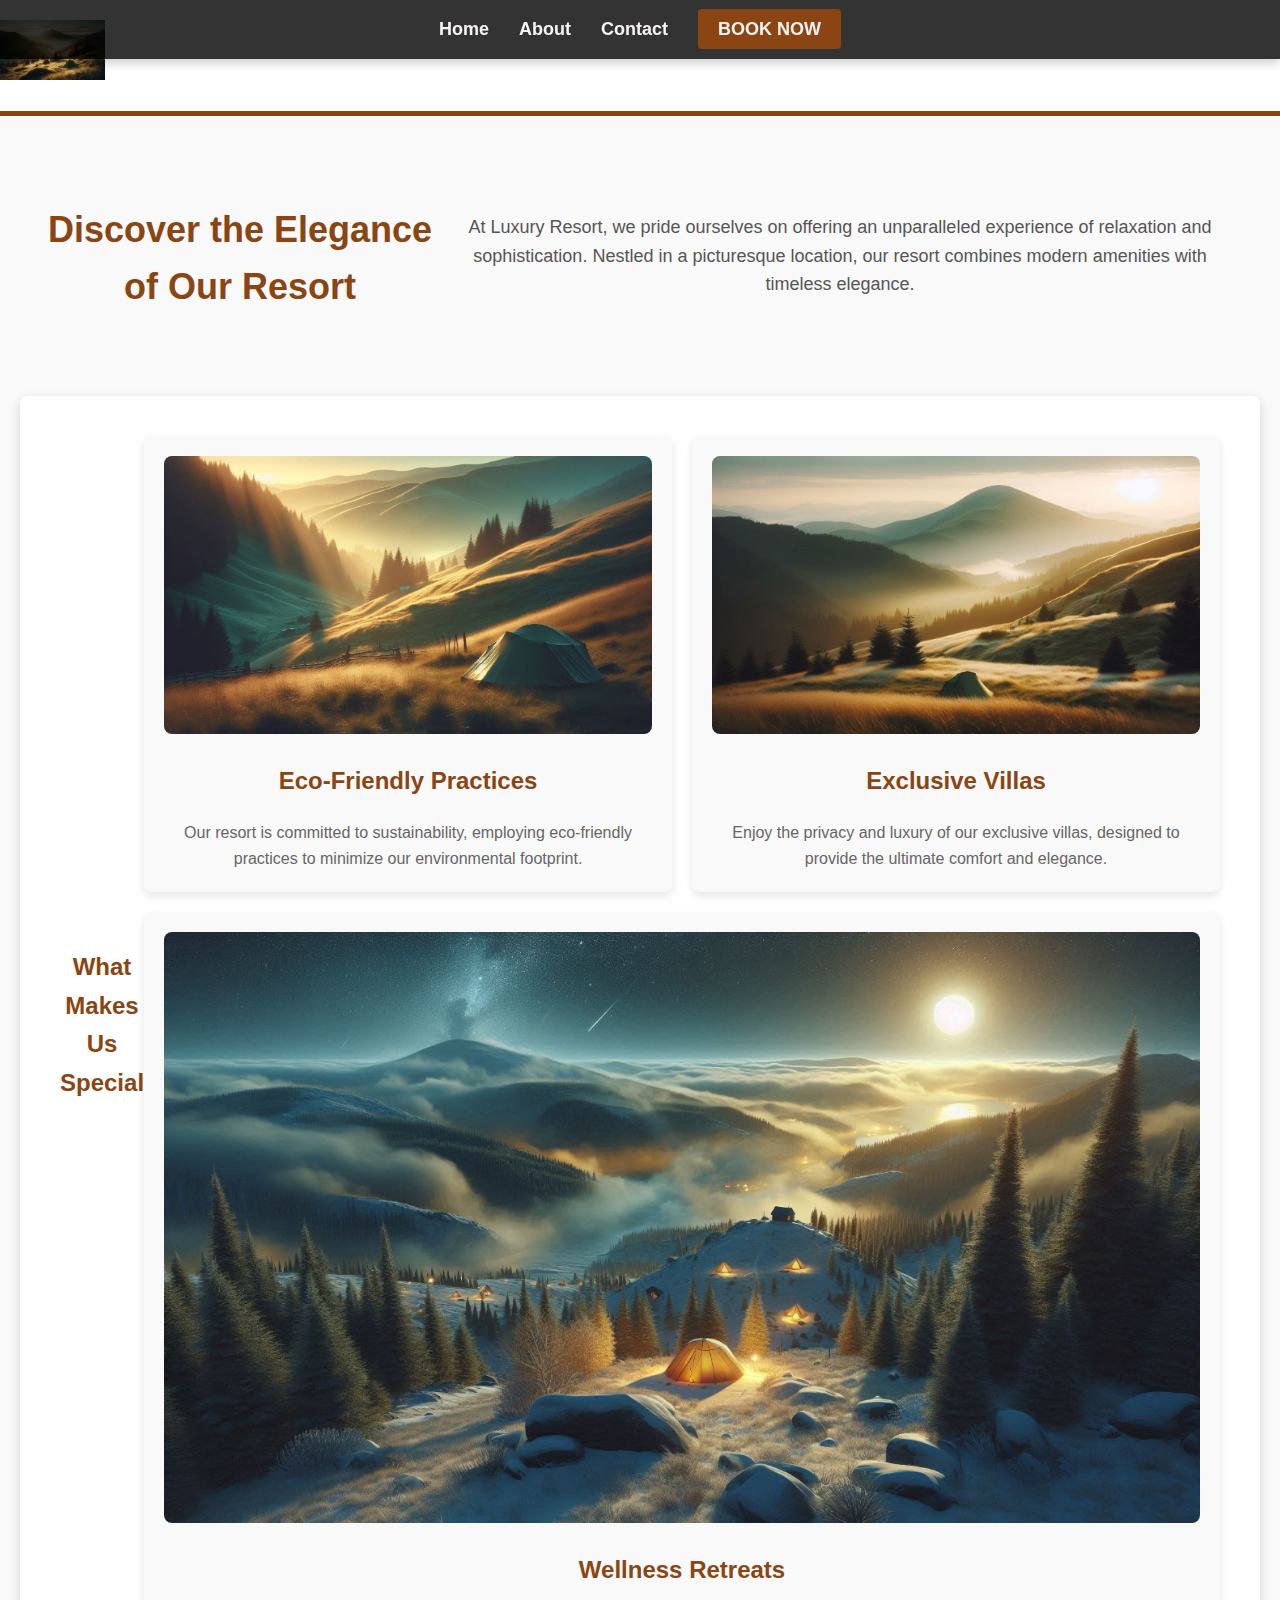
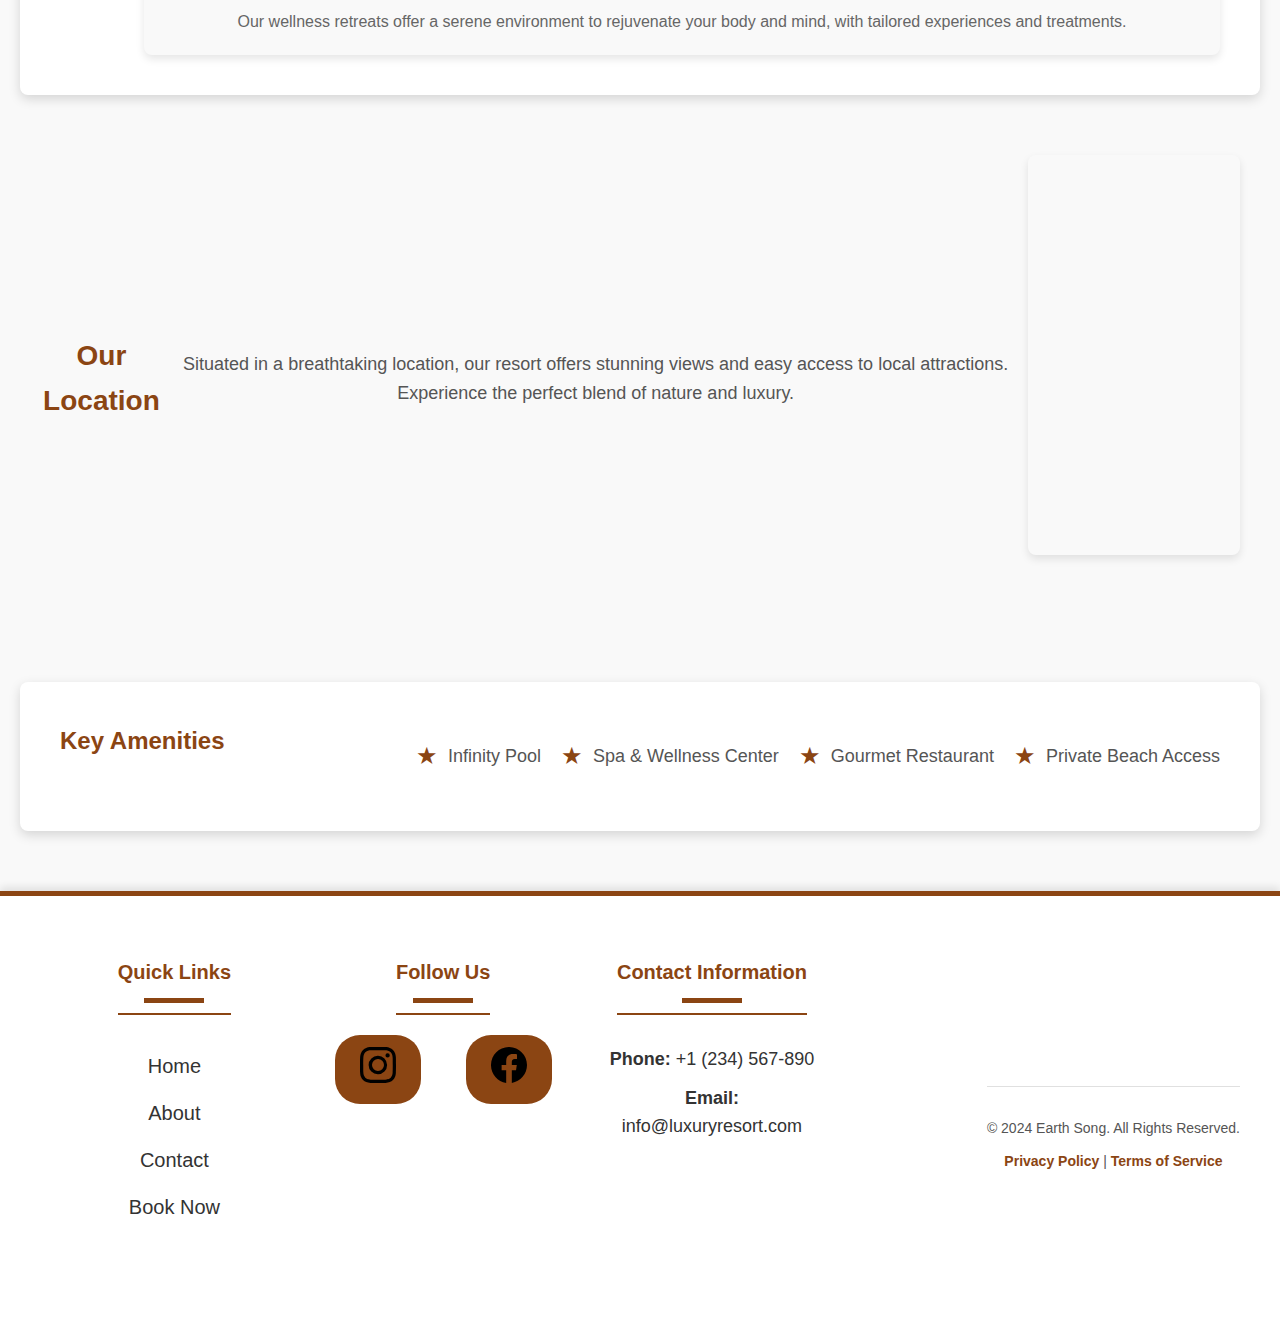
<file: about.html>
<!DOCTYPE html>
<html lang="en">
<head>
    <meta charset="UTF-8">
    <meta name="viewport" content="width=device-width, initial-scale=1.0">
    <title>About Us - EARTH SONG</title>
    <link rel="stylesheet" href="style.css">
</head>
<body>
    <!-- Header -->
    <header class="header">
        <div class="container">
            <div class="logo">
                <a href="./index.html"><img src="./images/home 1.jpeg" alt="EARTH SONG"></a>
            </div>
            <nav class="navbar">
                <ul>
                    <li><a href="./index.html">Home</a></li>
                    <li><a href="./about.html">About</a></li>
                    <li><a href="./contact.html">Contact</a></li>
                    <li><a href="./book.html" class="btn-book-now">Book Now</a></li>
                </ul>
            </nav>
        </div>
    </header>

    <!-- Main Content -->
    <main class="about-page">
        <section class="about-intro">
            <div class="container">
                <h1>Discover the Elegance of Our Resort</h1>
                <p>At Luxury Resort, we pride ourselves on offering an unparalleled experience of relaxation and sophistication. Nestled in a picturesque location, our resort combines modern amenities with timeless elegance.</p>
            </div>
        </section>

        <section class="unique-features">
            <div class="container">
                <h2>What Makes Us Special</h2>
                <div class="feature-list">
                    <div class="feature-item">
                        <img src="./images/home 2.jpeg" alt="Eco-Friendly">
                        <h3>Eco-Friendly Practices</h3>
                        <p>Our resort is committed to sustainability, employing eco-friendly practices to minimize our environmental footprint.</p>
                    </div>
                    <div class="feature-item">
                        <img src="./images/home 3.jpeg" alt="Exclusive Villas">
                        <h3>Exclusive Villas</h3>
                        <p>Enjoy the privacy and luxury of our exclusive villas, designed to provide the ultimate comfort and elegance.</p>
                    </div>
                    <div class="feature-item">
                        <img src="./images/home 4.jpeg" alt="Wellness Retreats">
                        <h3>Wellness Retreats</h3>
                        <p>Our wellness retreats offer a serene environment to rejuvenate your body and mind, with tailored experiences and treatments.</p>
                    </div>
                </div>
            </div>
        </section>

        <section class="location-info">
            <div class="container">
                <h2>Our Location</h2>
                <p>Situated in a breathtaking location, our resort offers stunning views and easy access to local attractions. Experience the perfect blend of nature and luxury.</p>
                <div class="location-map">
                    <iframe src="https://www.google.com/maps/embed?pb=!1m18!1m12!1m3!1d3911.257567559153!2d76.70399767509754!3d11.388829488799619!2m3!1f0!2f0!3f0!3m2!1i1024!2i768!4f13.1!3m3!1m2!1s0x3ba897869187f173%3A0xb28b4c1bddbaa16d!2sJM%E2%80%99s%20Earth%20Song!5e0!3m2!1sen!2sin!4v1725892180447!5m2!1sen!2sin" width="600" height="450" style="border:0;" allowfullscreen="" loading="lazy" referrerpolicy="no-referrer-when-downgrade"></iframe>
                </div>
            </div>
        </section>

        <section class="key-amenities">
            <div class="container">
                <h2>Key Amenities</h2>
                <ul>
                    <li><span class="icon">&#9733;</span> Infinity Pool</li>
                    <li><span class="icon">&#9733;</span> Spa & Wellness Center</li>
                    <li><span class="icon">&#9733;</span> Gourmet Restaurant</li>
                    <li><span class="icon">&#9733;</span> Private Beach Access</li>
                </ul>
            </div>
        </section>
    </main>

    <!-- Footer -->
    <footer class="footer">
        <div class="container">
            <div class="footer-top">
                <div class="quick-links">
                    <h3>Quick Links</h3>
                    <ul>
                        <li><a href="./index.html">Home</a></li>
                        <li><a href="./about.html">About</a></li>
                        <li><a href="./contact.html">Contact</a></li>
                        <li><a href="./book.html">Book Now</a></li>
                    </ul>
                </div>
                <div class="social-media">
                    <h3>Follow Us</h3>
                    <div class="social-icons">
                        <a href="https://www.instagram.com" target="_blank" class="social-icon instagram">
                            <img src="./svg/instagram.svg" alt="Instagram">
                        </a>
                        <a href="https://www.facebook.com" target="_blank" class="social-icon facebook">
                            <img src="./svg/facebook.svg" alt="Facebook">
                        </a>
                        <!-- Add more social media links with icons as needed -->
                    </div>
                </div>
                <div class="contact-info">
                    <h3>Contact Information</h3>
                    <p><strong>Phone:</strong> +1 (234) 567-890</p>
                    <p><strong>Email:</strong> info@luxuryresort.com</p>
                </div>
            </div>
            <div class="footer-bottom">
                <p>&copy; 2024 Earth Song. All Rights Reserved.</p>
                <p>
                    <a href="#privacy">Privacy Policy</a> | 
                    <a href="#terms">Terms of Service</a>
                </p>
            </div>
        </div>
    </footer>
</body>
</html>
</file>
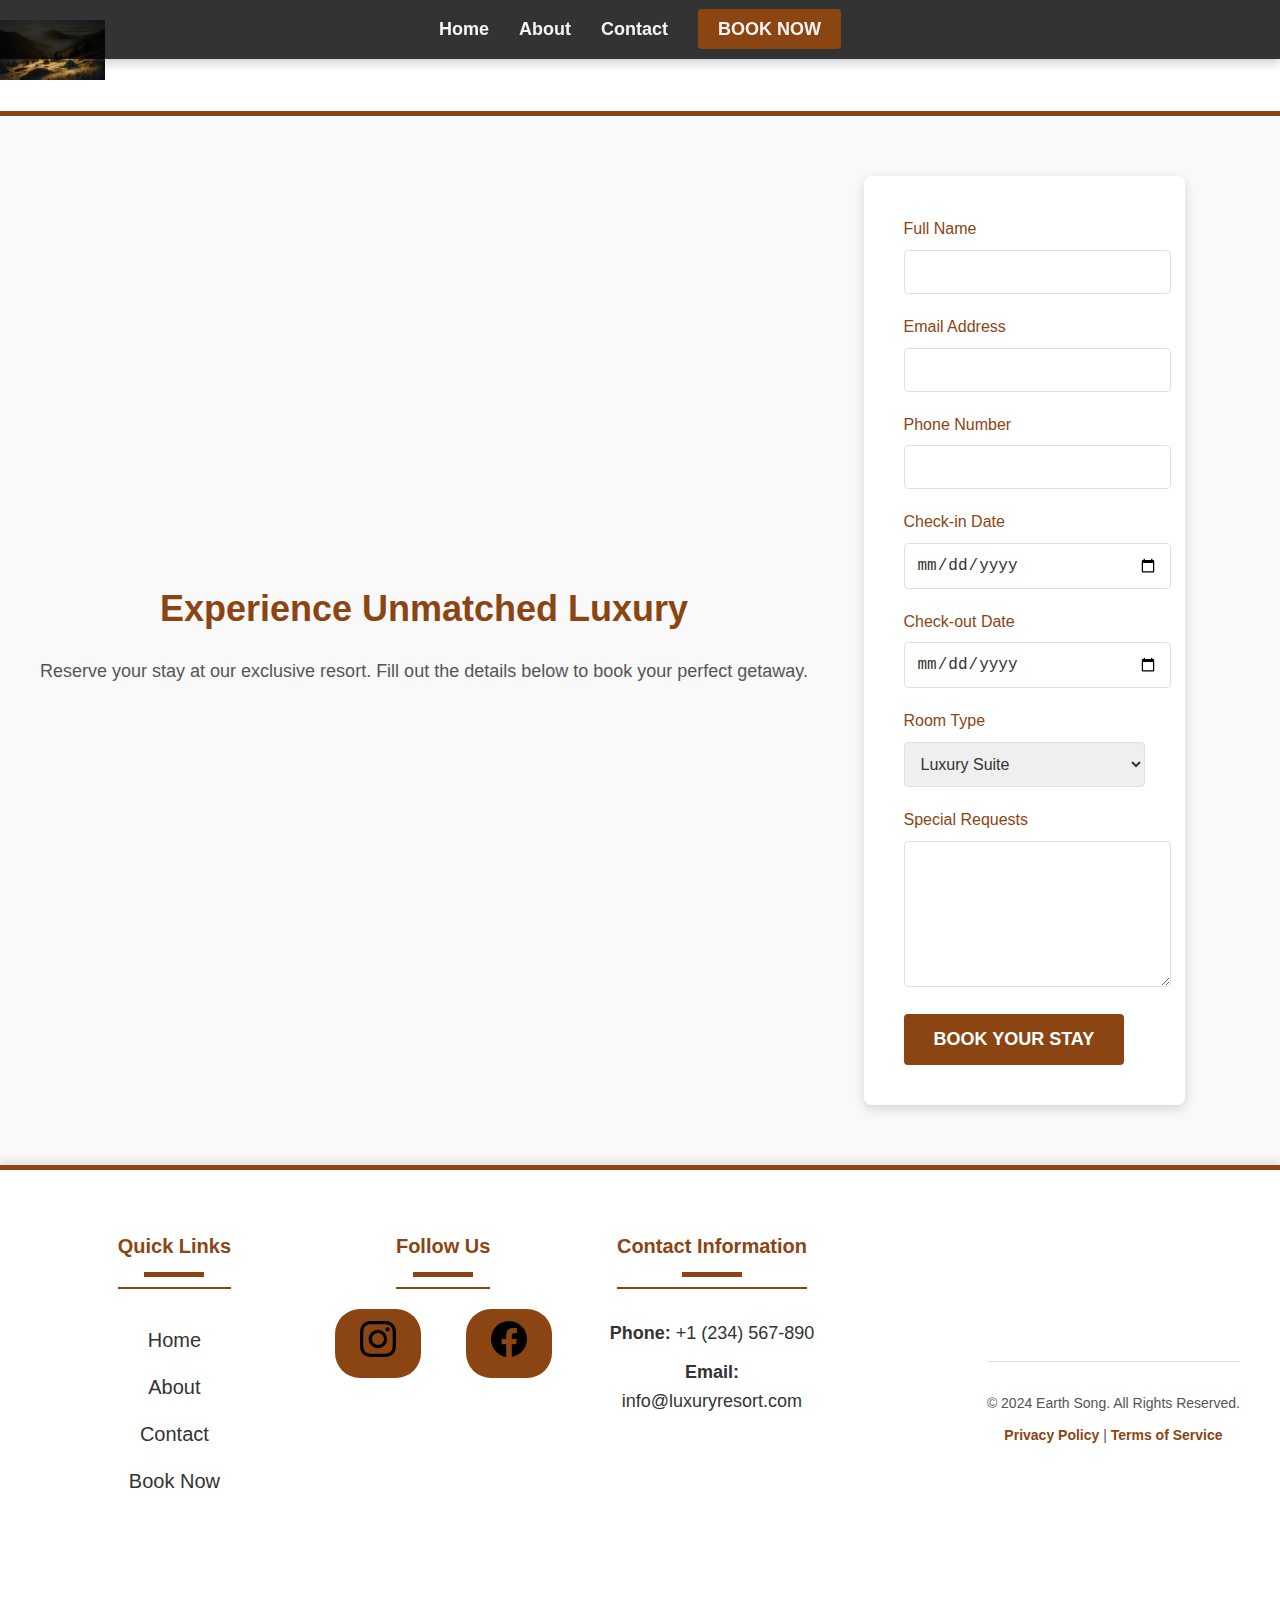
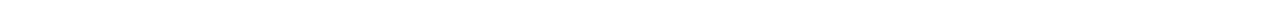
<file: book.html>
<!DOCTYPE html>
<html lang="en">
<head>
    <meta charset="UTF-8">
    <meta name="viewport" content="width=device-width, initial-scale=1.0">
    <title>Book Your Stay - EARTH SONG</title>
    <link rel="stylesheet" href="style.css">
</head>
<body>
    <!-- Header -->
    <header class="header">
        <div class="container">
            <div class="logo">
                <a href="./index.html"><img src="./images/home 1.jpeg" alt="EARTH SONG"></a>
            </div>
            <nav class="navbar">
                <ul>
                    <li><a href="./index.html">Home</a></li>
                    <li><a href="./about.html">About</a></li>
                    <li><a href="./contact.html">Contact</a></li>
                    <li><a href="./book.html" class="btn-book-now">Book Now</a></li>
                </ul>
            </nav>
        </div>
    </header>

    <!-- Main Booking Section -->
    <main class="book-now">
        <div class="container">
            <section class="booking-intro">
                <h1>Experience Unmatched Luxury</h1>
                <p>Reserve your stay at our exclusive resort. Fill out the details below to book your perfect getaway.</p>
            </section>
            <section class="booking-form">
                <form action="#" method="post">
                    <div class="form-group">
                        <label for="name">Full Name</label>
                        <input type="text" id="name" name="name" required>
                    </div>
                    <div class="form-group">
                        <label for="email">Email Address</label>
                        <input type="email" id="email" name="email" required>
                    </div>
                    <div class="form-group">
                        <label for="phone">Phone Number</label>
                        <input type="tel" id="phone" name="phone" required>
                    </div>
                    <div class="form-group">
                        <label for="check-in">Check-in Date</label>
                        <input type="date" id="check-in" name="check-in" required>
                    </div>
                    <div class="form-group">
                        <label for="check-out">Check-out Date</label>
                        <input type="date" id="check-out" name="check-out" required>
                    </div>
                    <div class="form-group">
                        <label for="room-type">Room Type</label>
                        <select id="room-type" name="room-type" required>
                            <option value="suite">Luxury Suite</option>
                            <option value="villa">Private Villa</option>
                            <option value="penthouse">Penthouse Suite</option>
                        </select>
                    </div>
                    <div class="form-group">
                        <label for="special-requests">Special Requests</label>
                        <textarea id="special-requests" name="special-requests"></textarea>
                    </div>
                    <button type="submit" class="btn-submit">Book Your Stay</button>
                </form>
            </section>
        </div>
    </main>

    <!-- Footer -->
    <footer class="footer">
        <div class="container">
            <div class="footer-top">
                <div class="quick-links">
                    <h3>Quick Links</h3>
                    <ul>
                        <li><a href="./index.html">Home</a></li>
                        <li><a href="./about.html">About</a></li>
                        <li><a href="./contact.html">Contact</a></li>
                        <li><a href="./book.html">Book Now</a></li>
                    </ul>
                </div>
                <div class="social-media">
                    <h3>Follow Us</h3>
                    <div class="social-icons">
                        <a href="https://www.instagram.com" target="_blank" class="social-icon instagram">
                            <img src="./svg/instagram.svg" alt="Instagram">
                        </a>
                        <a href="https://www.facebook.com" target="_blank" class="social-icon facebook">
                            <img src="./svg/facebook.svg" alt="Facebook">
                        </a>
                        <!-- Add more social media links with icons as needed -->
                    </div>
                </div>
                <div class="contact-info">
                    <h3>Contact Information</h3>
                    <p><strong>Phone:</strong> +1 (234) 567-890</p>
                    <p><strong>Email:</strong> info@luxuryresort.com</p>
                </div>
            </div>
            <div class="footer-bottom">
                <p>&copy; 2024 Earth Song. All Rights Reserved.</p>
                <p>
                    <a href="#privacy">Privacy Policy</a> | 
                    <a href="#terms">Terms of Service</a>
                </p>
            </div>
        </div>
    </footer>
</body>
</html>
</file>
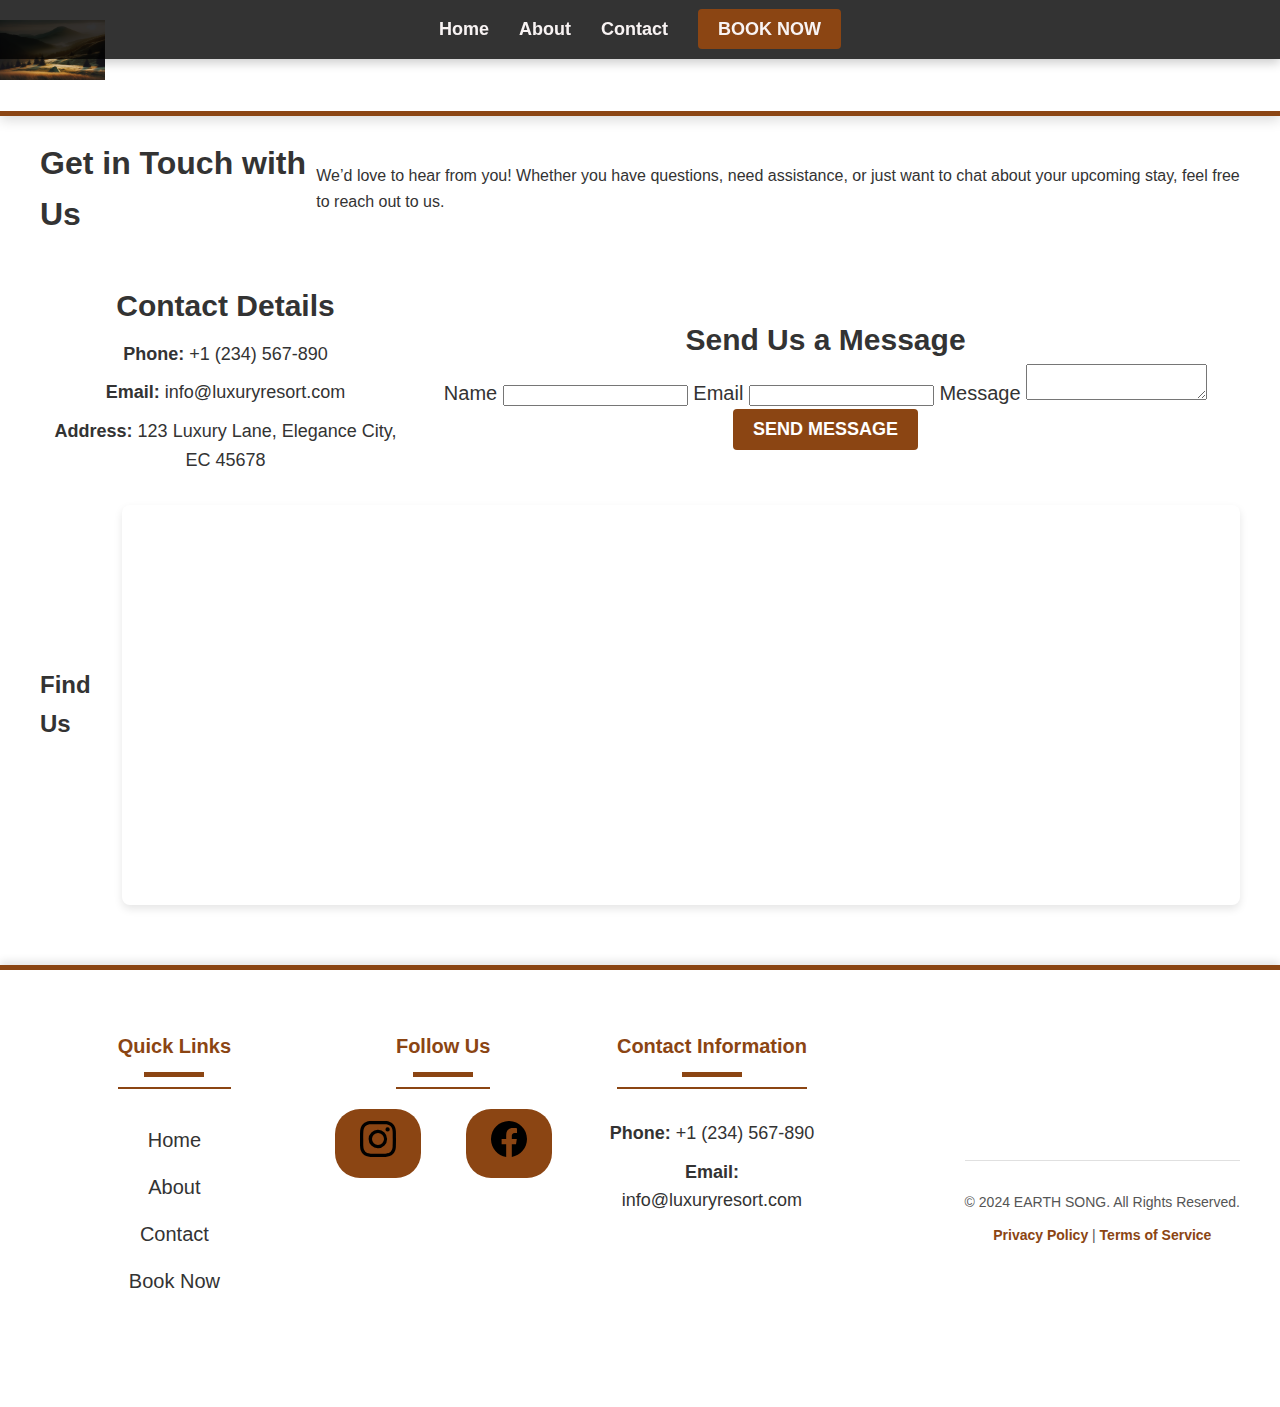
<file: contact.html>
<!DOCTYPE html>
<html lang="en">
<head>
    <meta charset="UTF-8">
    <meta name="viewport" content="width=device-width, initial-scale=1.0">
    <title>Contact Us - EARTH SONG</title>
    <link rel="stylesheet" href="style.css">
</head>
<body>
    <!-- Header -->
    <header class="header">
        <div class="container">
            <div class="logo">
                <a href="./index.html"><img src="./images/home 3.jpeg" alt="EARTH SONG"></a>
            </div>
            <nav class="navbar">
                <ul>
                    <li><a href="./index.html">Home</a></li>
                    <li><a href="./about.html">About</a></li>
                    <li><a href="./contact.html">Contact</a></li>
                    <li><a href="./book.html" class="btn-book-now">Book Now</a></li>
                </ul>
            </nav>
        </div>
    </header>

    <!-- Main Content -->
    <main class="contact-page">
        <section class="contact-intro">
            <div class="container">
                <h1>Get in Touch with Us</h1>
                <p>We’d love to hear from you! Whether you have questions, need assistance, or just want to chat about your upcoming stay, feel free to reach out to us.</p>
            </div>
        </section>

        <section class="contact-info">
            <div class="container">
                <div class="contact-details">
                    <h2>Contact Details</h2>
                    <p><strong>Phone:</strong> +1 (234) 567-890</p>
                    <p><strong>Email:</strong> info@luxuryresort.com</p>
                    <p><strong>Address:</strong> 123 Luxury Lane, Elegance City, EC 45678</p>
                </div>
                <div class="contact-form">
                    <h2>Send Us a Message</h2>
                    <form action="#" method="post">
                        <label for="name">Name</label>
                        <input type="text" id="name" name="name" required>
                        
                        <label for="email">Email</label>
                        <input type="email" id="email" name="email" required>
                        
                        <label for="message">Message</label>
                        <textarea id="message" name="message" required></textarea>
                        
                        <button type="submit" class="btn-submit">Send Message</button>
                    </form>
                </div>
            </div>
        </section>

        <section class="location-map">
            <div class="container">
                <h2>Find Us</h2>
                <iframe src="https://www.google.com/maps/embed?pb=!1m18!1m12!1m3!1d3911.257567559153!2d76.70399767509754!3d11.388829488799619!2m3!1f0!2f0!3f0!3m2!1i1024!2i768!4f13.1!3m3!1m2!1s0x3ba897869187f173%3A0xb28b4c1bddbaa16d!2sJM%E2%80%99s%20Earth%20Song!5e0!3m2!1sen!2sin!4v1725892180447!5m2!1sen!2sin" width="600" height="450" style="border:0;" allowfullscreen="" loading="lazy" referrerpolicy="no-referrer-when-downgrade"></iframe>
            </div>
        </section>
    </main>

    <!-- Footer -->
    <footer class="footer">
        <div class="container">
            <div class="footer-top">
                <div class="quick-links">
                    <h3>Quick Links</h3>
                    <ul>
                        <li><a href="./index.html">Home</a></li>
                        <li><a href="./about.html">About</a></li>
                        <li><a href="./contact.html">Contact</a></li>
                        <li><a href="./book.html">Book Now</a></li>
                    </ul>
                </div>
                <div class="social-media">
                    <h3>Follow Us</h3>
                    <div class="social-icons">
                        <a href="https://www.instagram.com" target="_blank" class="social-icon instagram">
                            <img src="./svg/instagram.svg" alt="Instagram">
                        </a>
                        <a href="https://www.facebook.com" target="_blank" class="social-icon facebook">
                            <img src="./svg/facebook.svg" alt="Facebook">
                        </a>
                        <!-- Add more social media links with icons as needed -->
                    </div>
                </div>
                <div class="contact-info">
                    <h3>Contact Information</h3>
                    <p><strong>Phone:</strong> +1 (234) 567-890</p>
                    <p><strong>Email:</strong> info@luxuryresort.com</p>
                </div>
            </div>
            <div class="footer-bottom">
                <p>&copy; 2024 EARTH SONG. All Rights Reserved.</p>
                <p>
                    <a href="#privacy">Privacy Policy</a> | 
                    <a href="#terms">Terms of Service</a>
                </p>
            </div>
        </div>
    </footer>
</body>
</html>
</file>
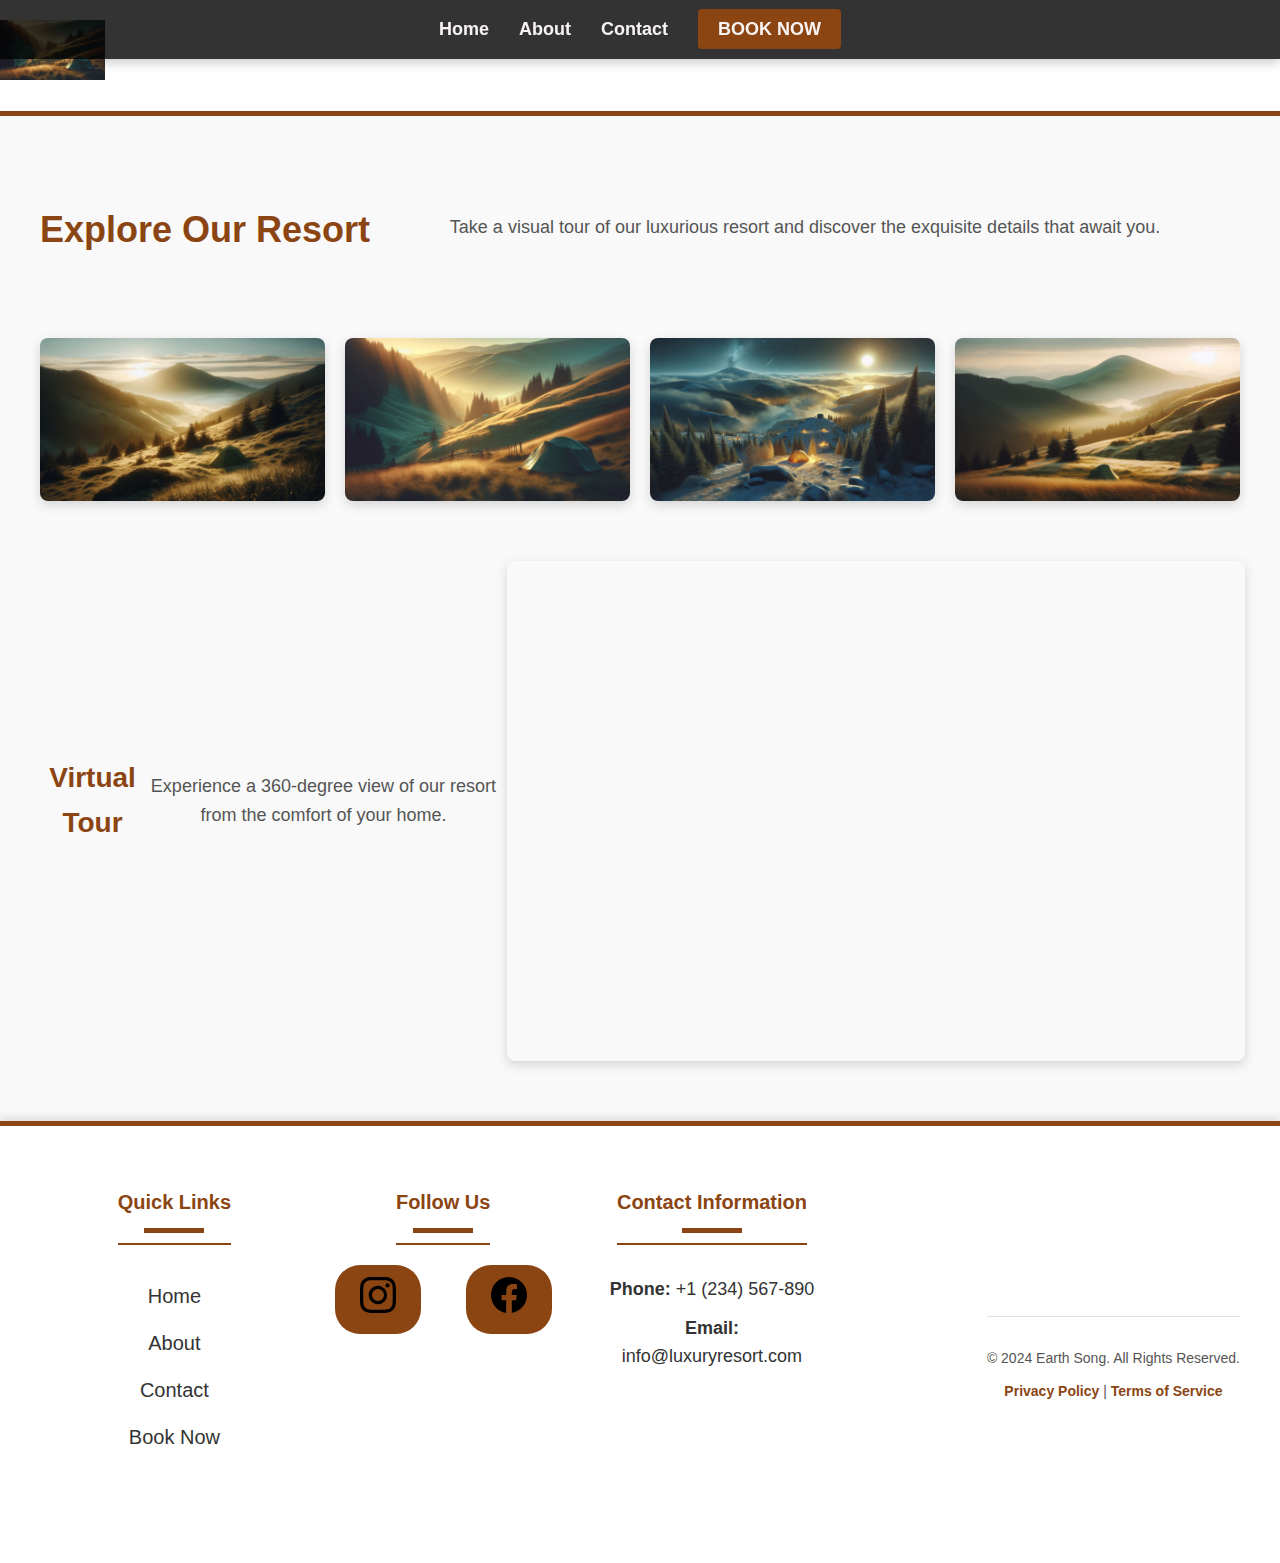
<file: gallery.html>
<!DOCTYPE html>
<html lang="en">
<head>
    <meta charset="UTF-8">
    <meta name="viewport" content="width=device-width, initial-scale=1.0">
    <title>Gallery - EARTH SONG</title>
    <link rel="stylesheet" href="style.css">
</head>
<body>
    <!-- Header -->
    <header class="header">
        <div class="container">
            <div class="logo">
                <a href="./index.html"><img src="./images/home 2.jpeg" alt="EARTH SONG"></a>
            </div>
            <nav class="navbar">
                <ul>
                    <li><a href="./index.html">Home</a></li>
                    <li><a href="./about.html">About</a></li>
                    <li><a href="./contact.html">Contact</a></li>
                    <li><a href="./book.html" class="btn-book-now">Book Now</a></li>
                </ul>
            </nav>
        </div>
    </header>

    <!-- Main Content -->
    <main class="gallery-page">
        <section class="gallery-intro">
            <div class="container">
                <h1>Explore Our Resort</h1>
                <p>Take a visual tour of our luxurious resort and discover the exquisite details that await you.</p>
            </div>
        </section>

        <section class="gallery">
            <div class="container">
                <div class="gallery-grid">
                    <div class="gallery-item">
                        <img src="./images/home 1.jpeg" alt="Resort Image 1">
                    </div>
                    <div class="gallery-item">
                        <img src="./images/home 2.jpeg" alt="Resort Image 2">
                    </div>
                    <div class="gallery-item">
                        <img src="./images/home 4.jpeg" alt="Resort Image 3">
                    </div>
                    <div class="gallery-item">
                        <img src="./images/home 3.jpeg" alt="Resort Image 4">
                    </div>
                    <!-- Add more gallery items as needed -->
                </div>
            </div>
        </section>

        <section class="virtual-tour">
            <div class="container">
                <h2>Virtual Tour</h2>
                <p>Experience a 360-degree view of our resort from the comfort of your home.</p>
                <iframe src="https://www.google.com/maps/embed?pb=!1m18!1m12!1m3!1d3911.257567559153!2d76.70399767509754!3d11.388829488799619!2m3!1f0!2f0!3f0!3m2!1i1024!2i768!4f13.1!3m3!1m2!1s0x3ba897869187f173%3A0xb28b4c1bddbaa16d!2sJM%E2%80%99s%20Earth%20Song!5e0!3m2!1sen!2sin!4v1725892180447!5m2!1sen!2sin" width="600" height="450" style="border:0;" allowfullscreen="" loading="lazy" referrerpolicy="no-referrer-when-downgrade"></iframe>
            </div>
        </section>
    </main>

    <!-- Footer -->
    <footer class="footer">
        <div class="container">
            <div class="footer-top">
                <div class="quick-links">
                    <h3>Quick Links</h3>
                    <ul>
                        <li><a href="./index.html">Home</a></li>
                        <li><a href="./about.html">About</a></li>
                        <li><a href="./contact.html">Contact</a></li>
                        <li><a href="./book.html">Book Now</a></li>
                    </ul>
                </div>
                <div class="social-media">
                    <h3>Follow Us</h3>
                    <div class="social-icons">
                        <a href="https://www.instagram.com" target="_blank" class="social-icon instagram">
                            <img src="./svg/instagram.svg" alt="Instagram">
                        </a>
                        <a href="https://www.facebook.com" target="_blank" class="social-icon facebook">
                            <img src="./svg/facebook.svg" alt="Facebook">
                        </a>
                        <!-- Add more social media links with icons as needed -->
                    </div>
                </div>
                <div class="contact-info">
                    <h3>Contact Information</h3>
                    <p><strong>Phone:</strong> +1 (234) 567-890</p>
                    <p><strong>Email:</strong> info@luxuryresort.com</p>
                </div>
            </div>
            <div class="footer-bottom">
                <p>&copy; 2024 Earth Song. All Rights Reserved.</p>
                <p>
                    <a href="#privacy">Privacy Policy</a> | 
                    <a href="#terms">Terms of Service</a>
                </p>
            </div>
        </div>
    </footer>
</body>
</html>
</file>
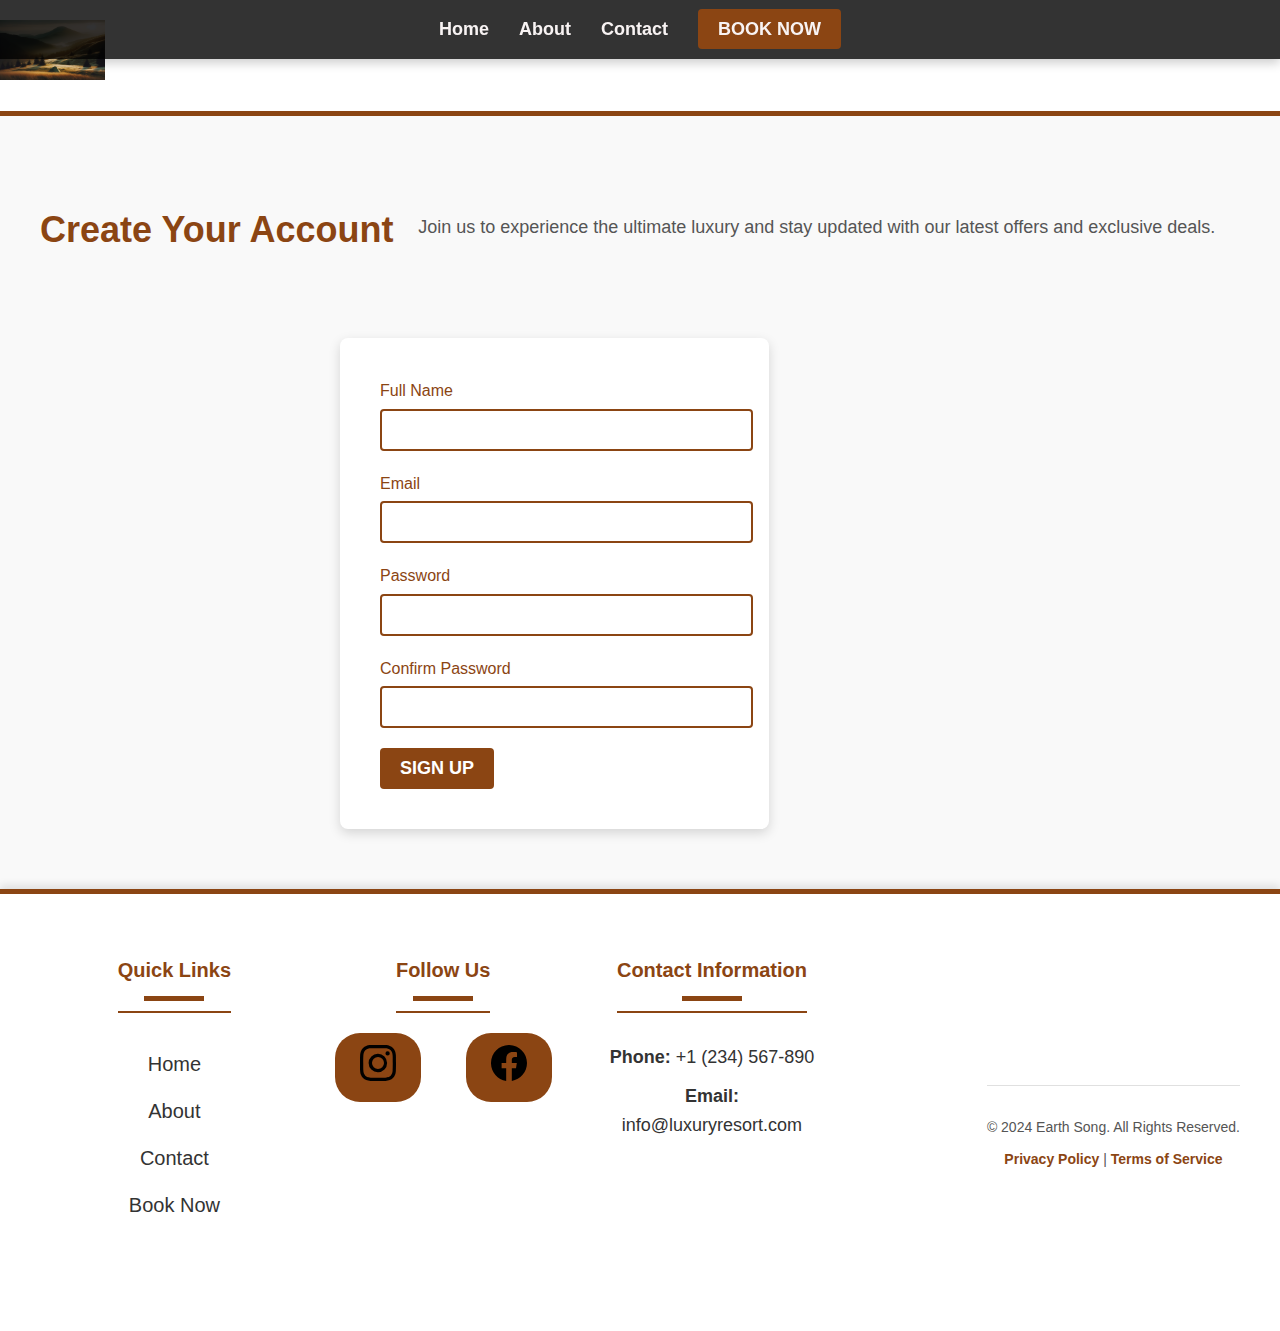
<file: sign up.html>
<!DOCTYPE html>
<html lang="en">
<head>
    <meta charset="UTF-8">
    <meta name="viewport" content="width=device-width, initial-scale=1.0">
    <title>Sign Up - EARTH SONG</title>
    <link rel="stylesheet" href="style.css">
</head>
<body>
    <!-- Header -->
    <header class="header">
        <div class="container">
            <div class="logo">
                <a href="./index.html"><img src="./images/home 3.jpeg" alt="EARTH SONG"></a>
            </div>
            <nav class="navbar">
                <ul>
                    <li><a href="./index.html">Home</a></li>
                    <li><a href="./about.html">About</a></li>
                    <li><a href="./contact.html">Contact</a></li>
                    <li><a href="./book.html" class="btn-book-now">Book Now</a></li>
                </ul>
            </nav>
        </div>
    </header>

    <!-- Main Content -->
    <main class="sign-up-page">
        <section class="sign-up-intro">
            <div class="container">
                <h1>Create Your Account</h1>
                <p>Join us to experience the ultimate luxury and stay updated with our latest offers and exclusive deals.</p>
            </div>
        </section>

        <section class="sign-up-form">
            <div class="container">
                <form action="#" method="post">
                    <label for="full-name">Full Name</label>
                    <input type="text" id="full-name" name="full-name" required>
                    
                    <label for="email">Email</label>
                    <input type="email" id="email" name="email" required>
                    
                    <label for="password">Password</label>
                    <input type="password" id="password" name="password" required>
                    
                    <label for="confirm-password">Confirm Password</label>
                    <input type="password" id="confirm-password" name="confirm-password" required>
                    
                    <button type="submit" class="btn-submit">Sign Up</button>
                </form>
            </div>
        </section>
    </main>

    <!-- Footer -->
    <footer class="footer">
        <div class="container">
            <div class="footer-top">
                <div class="quick-links">
                    <h3>Quick Links</h3>
                    <ul>
                        <li><a href="./index.html">Home</a></li>
                        <li><a href="./about.html">About</a></li>
                        <li><a href="./contact.html">Contact</a></li>
                        <li><a href="./book.html">Book Now</a></li>
                    </ul>
                </div>
                <div class="social-media">
                    <h3>Follow Us</h3>
                    <div class="social-icons">
                        <a href="https://www.instagram.com" target="_blank" class="social-icon instagram">
                            <img src="./svg/instagram.svg" alt="Instagram">
                        </a>
                        <a href="https://www.facebook.com" target="_blank" class="social-icon facebook">
                            <img src="./svg/facebook.svg" alt="Facebook">
                        </a>
                        <!-- Add more social media links with icons as needed -->
                    </div>
                </div>
                <div class="contact-info">
                    <h3>Contact Information</h3>
                    <p><strong>Phone:</strong> +1 (234) 567-890</p>
                    <p><strong>Email:</strong> info@luxuryresort.com</p>
                </div>
            </div>
            <div class="footer-bottom">
                <p>&copy; 2024 Earth Song. All Rights Reserved.</p>
                <p>
                    <a href="#privacy">Privacy Policy</a> | 
                    <a href="#terms">Terms of Service</a>
                </p>
            </div>
        </div>
    </footer>
</body>
</html>
</file>
<file: style.css>
/* General styles */
body, html {
    margin: 0;
    padding: 0;
    font-family: 'Arial', sans-serif;
}
 
/* Basic Reset and Font Import */
body, ul, li {
    margin: 0;
    padding: 0;
    list-style: none;
}

body {
    font-family: 'Lora', serif; /* Elegant font */
}

/* Navigation Bar Styles */
.navbar {
    background: rgba(0, 0, 0, 0.8); /* Semi-transparent background */
    padding: 15px 30px;
    position: fixed;
    top: 0;
    width: 100%;
    z-index: 1000;
    box-shadow: 0 4px 10px rgba(0, 0, 0, 0.2); /* Subtle shadow for depth */
    box-sizing: border-box; /* Include padding and border in element's total width and height */
}

.container {
    max-width: 1200px; /* Set a max width for large screens */
    margin: 0 auto; /* Center the container */
    display: flex;
    justify-content: space-between;
    align-items: center;
}

.logo {
    font-size: 24px;
    color: #f67a06a5; /* Gold color for luxury */
    text-decoration: none;
    font-weight: bold;
    transition: color 0.3s ease;
}

.logo:hover {
    color: #FFFFFF; /* White color on hover */
}

/* Navigation Links */
.nav-links {
    display: flex;
    gap: 20px;
}

.nav-links a {
    color: #FFFFFF; /* White text */
    text-decoration: none;
    font-size: 18px;
    font-weight: 500;
    transition: color 0.3s ease, border-bottom 0.3s ease;
    position: relative;
}

/* Hover Effect for Navigation Links */
.nav-links a:hover {
    color: #f886048d; /* Gold color on hover */
}

/* Underline effect on hover */
.nav-links a::after {
    content: '';
    position: absolute;
    left: 0;
    bottom: -5px;
    width: 100%;
    height: 2px;
    background: #f886048d; /* Gold underline */
    transform: scaleX(0);
    transform-origin: bottom right;
    transition: transform 0.3s ease;
}

.nav-links a:hover::after {
    transform: scaleX(1);
    transform-origin: bottom left;
}


/* Responsive Design */
@media (max-width: 768px) {
    .container {
        flex-direction: column;
        align-items: flex-start;
    }

    .nav-links {
        flex-direction: column;
        width: 100%;
    }

    .nav-links a {
        padding: 10px 0;
    }
}






/* Hero Section with Sliding Photo Animation */
.hero {
    height: 100vh;
    display: flex;
    flex-direction: column;
    justify-content: center;
    align-items: center;
    position: relative;
    text-align: center;
    color: white;
    overflow: hidden; /* Ensure images don't overflow */
    background-size: cover;
    background-position: center;
    background-repeat: no-repeat;
    animation: slideAnimation 20s infinite ease-in-out; /* Slide animation */
}

/* Sliding photo animation */
@keyframes slideAnimation {
    0% { background-image: url('./images/home\ 1.jpeg'); }   /* Replace with your image URLs */
    25% { background-image: url('./images/home\ 2.jpeg'); }
    50% { background-image: url('./images/home\ 3.jpeg'); }
    75% { background-image: url('./images/home\ 4.jpeg'); }
    100% { background-image: url('./images/home\ 5.jpeg'); } /* Loop back to first image */
}

/* Overlay for making text stand out */
.hero::before {
    content: '';
    position: absolute;
    top: 0;
    left: 0;
    width: 100%;
    height: 100%;
    background-color: rgba(139, 69, 19, 0.7); /* Brick red with transparency */
    z-index: 0;
}

/* Hero content (remains unchanged) */
.hero-content {
    z-index: 1;
}

.hero h1 {
    font-size: 48px;
    margin-bottom: 20px;
    text-transform: uppercase;
}

.hero p {
    font-size: 24px;
    margin-bottom: 40px;
}


/* Buttons - Elegant and Luxury Look */
.btn {
    background: linear-gradient(135deg, #8B4513, #fab885); /* Gradient from deep brick red to lighter tone */
    color: white;
    border: none;
    padding: 14px 40px;
    font-size: 18px;
    text-transform: uppercase;
    text-decoration: none;
    border-radius: 30px; /* More rounded edges */
    cursor: pointer;
    margin-right: 15px;
    transition: all 0.4s ease;
    box-shadow: 0 8px 15px rgba(0, 0, 0, 0.2); /* Subtle shadow for depth */
    position: relative;
    overflow: hidden;
    z-index: 1;
}

/* Gold border hover effect */
.btn:hover {
    background: linear-gradient(135deg, #b3622b, #8b4513); /* Reverse gradient on hover */
    color: #f7f6f5b3; /* Gold text for luxury feel */
    box-shadow: 0 12px 20px rgba(0, 0, 0, 0.3); /* Increased shadow on hover */
}

/* Remove the before pseudo-element glitch by switching to a clean hover effect */
.btn::after {
    content: '';
    position: absolute;
    top: 0;
    left: 0;
    width: 100%;
    height: 100%;
    background: rgba(255, 255, 255, 0.2); /* Subtle highlight effect */
    transition: opacity 0.4s ease;
    opacity: 0;
    border-radius: 30px;
    z-index: -1; /* Keep the effect behind the text */
}

.btn:hover::after {
    opacity: 1; /* Highlight becomes visible on hover */
}

/* Ensures the text stays above the effect */
.btn span {
    position: relative;
    z-index: 1;
}


/* Search Bar - Elegant and Luxury Look */
.search-bar {
    display: flex;
    gap: 15px;
    margin-top: 30px;
    z-index: 1;
}

.search-bar input[type="date"],
.search-bar input[type="text"] {
    padding: 12px 20px;
    font-size: 16px;
    border: 1px solid rgba(255, 255, 255, 0.8); /* Semi-transparent white border */
    background-color: rgba(255, 255, 255, 0.455); /* Transparent background */
    color: white; /* White text for contrast */
    border-radius: 30px; /* Smooth rounded corners */
    outline: none;
    transition: all 0.4s ease;
    box-shadow: 0 4px 10px rgba(0, 0, 0, 0.1); /* Subtle shadow for depth */
}

/* Hover and Focus Effects */
.search-bar input[type="date"]:hover,
.search-bar input[type="text"]:hover,
.search-bar input[type="date"]:focus,
.search-bar input[type="text"]:focus {
    border: 1px solid #f886048d; /* Gold border on hover */
    background-color: rgba(254, 244, 244, 0.436); /* Lighten the transparent background */
    color: white;
    box-shadow: 0 6px 15px rgba(0, 0, 0, 0.2); /* Slightly larger shadow on hover */
}

/* Search Button - Transparent with Luxury Look */
.search-bar input[type="submit"] {
    background-color: transparent; /* Fully transparent background */
    color: white;
    border: 2px solid rgba(255, 255, 255, 0.8); /* Semi-transparent white border */
    padding: 12px 30px;
    font-size: 16px;
    border-radius: 30px;
    cursor: pointer;
    transition: all 0.4s ease;
    box-shadow: 0 4px 10px rgba(0, 0, 0, 0.1); /* Subtle shadow for depth */
}

/* Hover Effect for Search Button */
.search-bar input[type="submit"]:hover {
    background-color: rgba(255, 255, 255, 0.2); /* Slightly more opaque on hover */
    border: 2px solid #f9a94f8d; /* Gold border on hover */
    color: #fefcfa; /* Gold text on hover */
    box-shadow: 0 6px 15px rgba(0, 0, 0, 0.2); /* Larger shadow on hover */
}

/* Basic Reset */
body, h2, h3, p, ul {
    margin: 0;
    padding: 0;
    box-sizing: border-box;
}

/* Global Styles */
body {
    font-family: 'Lora', serif; /* Elegant font */
    color: #333; /* Dark text for readability */
    line-height: 1.6;
}

/* Basic Reset */
body, h2, h3, p, ul {
    margin: 0;
    padding: 0;
    box-sizing: border-box;
}

/* Global Styles */
body {
    font-family: 'Lora', serif; /* Elegant font */
    color: #333; /* Dark text for readability */
    line-height: 1.6;
}

/* Basic Reset */
body, h2, h3, p, ul {
    margin: 0;
    padding: 0;
    box-sizing: border-box;
}

/* Global Styles */
body {
    font-family: 'Lora', serif; /* Elegant font */
    color: #333; /* Dark text for readability */
    line-height: 1.6;
}

/* Basic Reset */
body, h2, h3, p, ul {
    margin: 0;
    padding: 0;
    box-sizing: border-box;
}

/* Global Styles */
body {
    font-family: 'Lora', serif; /* Elegant font */
    color: #333; /* Dark text for readability */
    line-height: 1.6;
}

/* About the Resort Section */
.about-resort {
    background-color: #F8F8F8; /* Light gray background for modern feel */
    padding: 60px 30px;
    text-align: center;
}

.title-wrapper {
    position: relative;
    display: inline-block;
    margin-bottom: 40px;
}

.title-decorator {
    position: absolute;
    width: 50px;
    height: 50px;
    background-color: #8B4513; /* Brick red color */
    border-radius: 50%;
    z-index: -1;
}

.title-decorator.top-left {
    top: -20px;
    left: -20px;
}

.title-decorator.bottom-right {
    bottom: -20px;
    right: -20px;
}

.title-wrapper h2 {
    font-size: 48px; /* Larger font size for impact */
    color: #8B4513; /* Brick red color */
    margin-bottom: 10px;
    font-weight: bold;
    text-transform: uppercase;
    position: relative;
    display: inline-block;
    padding: 10px 20px; /* Padding to make space for background elements */
    background-color: #FFFFFF; /* White background for title */
    border-radius: 8px;
}

.title-underline {
    position: absolute;
    left: 50%;
    bottom: 0;
    transform: translateX(-50%);
    width: 60%;
    height: 6px;
    background: linear-gradient(90deg, #FFD700, #8B4513); /* Gold to Brick red gradient */
    border-radius: 3px;
}

/* Card-Based Layout */
.card {
    background-color: #FFFFFF; /* White background for cards */
    border-radius: 12px;
    overflow: hidden;
    box-shadow: 0 4px 12px rgba(0, 0, 0, 0.15); /* Subtle shadow for depth */
    transition: transform 0.3s ease, box-shadow 0.3s ease;
    width: 100%;
    max-width: 350px;
    margin: 0 auto;
}

.card img {
    width: 100%;
    height: auto;
    display: block;
}

.card-body {
    padding: 20px;
}

.card h3 {
    font-size: 24px;
    color: #8B4513; /* Brick red color */
    margin-bottom: 15px;
    font-weight: bold;
}

.card p {
    font-size: 16px;
    color: #666; /* Darker gray for paragraph text */
    margin-bottom: 15px;
}

.card ul {
    list-style: none;
    padding: 0;
}

.card li {
    font-size: 16px;
    color: #8B4513; /* Brick red color */
    margin-bottom: 10px;
}

/* Hover Effect for Cards */
.card:hover {
    transform: translateY(-10px);
    box-shadow: 0 8px 16px rgba(0, 0, 0, 0.2); /* Enhanced shadow on hover */
}

/* Responsive Design */
@media (max-width: 768px) {
    .card {
        max-width: 100%;
        margin: 0;
    }

    .about-content {
        flex-direction: column;
        align-items: center;
    }
}



/* Guest Testimonials Section */
.guest-testimonials {
    background-color: #FFFFFF; /* White background for clarity */
    padding: 60px 30px;
    text-align: center;
    border-top: 5px solid #8B4513; /* Brick red border at the top */
}

.guest-testimonials h2 {
    font-size: 36px;
    color: #8B4513; /* Brick red color */
    margin-bottom: 20px;
    font-weight: bold;
    position: relative;
    display: inline-block;
}

.guest-testimonials h2::after {
    content: "";
    display: block;
    width: 60px;
    height: 4px;
    background-color: #8B4513; /* Brick red underline */
    margin: 10px auto 0;
}

.testimonial-intro {
    font-size: 18px;
    color: #666; /* Darker gray for intro text */
    margin-bottom: 30px;
}

.testimonials {
    display: flex;
    flex-wrap: wrap;
    gap: 20px;
    justify-content: center;
}

.testimonial-card {
    background-color: #F8F8F8; /* Light gray background for cards */
    border-radius: 12px;
    overflow: hidden;
    box-shadow: 0 4px 12px rgba(0, 0, 0, 0.15); /* Subtle shadow for depth */
    width: 100%;
    max-width: 350px;
    margin: 0 auto;
    text-align: left;
    padding: 20px;
    transition: transform 0.3s ease, box-shadow 0.3s ease;
    border: 1px solid #8B4513; /* Brick red border */
}

.testimonial-card:hover {
    transform: translateY(-10px); /* Slight lift on hover */
    box-shadow: 0 8px 16px rgba(0, 0, 0, 0.2); /* Enhanced shadow on hover */
}

.testimonial-card img {
    width: 80px;
    height: 80px;
    border-radius: 50%;
    margin-bottom: 15px;
    border: 2px solid #8B4513; /* Brick red border around images */
}

.testimonial-info {
    padding: 0;
}

.quote {
    font-size: 18px;
    color: #333; /* Dark gray for quote text */
    margin-bottom: 15px;
    font-style: italic;
    position: relative;
}

.quote::before {
    content: "“";
    font-size: 40px;
    color: #8B4513; /* Brick red color */
    position: absolute;
    top: -10px;
    left: -25px;
}

.guest-name {
    font-size: 16px;
    color: #8B4513; /* Brick red color */
    font-weight: bold;
    margin-bottom: 10px;
}

.rating {
    font-size: 16px;
    color: #8B4513; /* Brick red color */
}

.rating span {
    display: block;
    margin-bottom: 5px;
}

.rating span:first-child {
    font-size: 20px;
}

.rating span:last-child {
    font-size: 14px;
}

.testimonial-footer {
    margin-top: 40px;
}

.btn-primary {
    display: inline-block;
    padding: 10px 20px;
    background-color: #8B4513; /* Brick red color */
    color: #FFFFFF; /* White text */
    text-decoration: none;
    border-radius: 5px;
    font-weight: bold;
    transition: background-color 0.3s ease;
}

.btn-primary:hover {
    background-color: #6F3E1A; /* Darker brick red for hover effect */
}

@media (max-width: 768px) {
    .testimonials {
        flex-direction: column;
        align-items: center;
    }
}
    


/* Photo Gallery Section */
.photo-gallery {
    background-color: #FFFFFF; /* White background for clarity */
    padding: 60px 30px;
    text-align: center;
}

.photo-gallery h2 {
    font-size: 36px;
    color: #8B4513; /* Brick red color */
    margin-bottom: 20px;
    font-weight: bold;
    position: relative;
    display: inline-block;
}

.photo-gallery h2::after {
    content: "";
    display: block;
    width: 60px;
    height: 4px;
    background-color: #8B4513; /* Brick red underline */
    margin: 10px auto 0;
}

.gallery-intro {
    font-size: 18px;
    color: #666; /* Darker gray for intro text */
    margin-bottom: 30px;
}

.gallery {
    display: flex;
    flex-wrap: wrap;
    gap: 20px;
    justify-content: center;
}

.gallery-item {
    position: relative;
    width: 100%;
    max-width: 300px;
    border-radius: 12px;
    overflow: hidden;
    box-shadow: 0 4px 12px rgba(0, 0, 0, 0.15); /* Subtle shadow for depth */
    transition: transform 0.3s ease, box-shadow 0.3s ease;
}

.gallery-item p{
    padding-right: 17px;
}

.gallery-item:hover {
    transform: scale(1.05); /* Slight zoom effect on hover */
    box-shadow: 0 8px 16px rgba(0, 0, 0, 0.2); /* Enhanced shadow on hover */
}

.gallery-item img {
    width: 100%;
    height: auto;
    display: block;
}

.overlay {
    position: absolute;
    top: 0;
    left: 0;
    width: 100%;
    height: 100%;
    background: rgba(0, 0, 0, 0.5); /* Dark overlay with transparency */
    color: #FFFFFF; /* White text color */
    display: flex;
    align-items: center;
    justify-content: center;
    opacity: 0;
    transition: opacity 0.3s ease;
    text-align: center;
    padding: 20px;
}

.gallery-item:hover .overlay {
    opacity: 1; /* Show overlay on hover */
}

.virtual-tour {
    margin-top: 40px;
    padding-left: 10px;
}

.virtual-tour h3 {
    font-size: 28px;
    color: #8B4513; /* Brick red color */
    margin-bottom: 15px;
    font-weight: bold;
}

.virtual-tour p {
    font-size: 18px;
    color: #666; /* Darker gray for paragraph text */
    margin-bottom: 20px;
}

.virtual-tour iframe {
    width: 100%;
    height: 500px;
    border: none;
    border-radius: 12px;
    box-shadow: 0 4px 12px rgba(0, 0, 0, 0.15); /* Subtle shadow for depth */
}

/* Responsive Design */
@media (max-width: 768px) {
    .gallery {
        flex-direction: column;
        align-items: center;
    }
}



/* Location and Contact Information Section */
.location-contact {
    background-color: #FFFFFF; /* White background for clarity */
    padding: 80px 40px; /* Increased padding for more space */
    text-align: center;
    border-top: 5px solid #8B4513; /* Brick red border at the top */
}

.location-contact h2 {
    font-size: 42px; /* Larger font size for a more impressive title */
    color: #8B4513; /* Brick red color */
    margin-bottom: 30px;
    font-weight: bold;
    position: relative;
    display: inline-block;
}

.location-contact h2::after {
    content: "";
    display: block;
    width: 80px; /* Wider underline for emphasis */
    height: 5px;
    background-color: #8B4513; /* Brick red underline */
    margin: 15px auto 0;
}

.location-map {
    margin-bottom: 60px; /* Increased margin for spacing */
}

.map-container {
    max-width: 100%;
    height: 450px; /* Increased height for better visibility */
    border-radius: 15px; /* Larger border radius for a more elegant look */
    overflow: hidden;
    box-shadow: 0 6px 20px rgba(0, 0, 0, 0.20); /* More pronounced shadow for depth */
}

.map-container iframe {
    width: 100%;
    height: 100%;
    border: none;
}

.contact-info {
    font-size: 20px; /* Larger font size for readability */
    color: #333; /* Dark gray for text */
    margin-bottom: 60px; /* Increased margin for spacing */
}

.contact-info h3 {
    font-size: 32px; /* Larger font size for section heading */
    color: #8B4513; /* Brick red color */
    margin-bottom: 20px;
    font-weight: bold;
    position: relative;
    display: inline-block;
}

.contact-info h3::after {
    content: "";
    display: block;
    width: 60px; /* Underline to match the heading */
    height: 4px;
    background-color: #8B4513; /* Brick red underline */
    margin: 10px auto 0;
}

.contact-info p {
    margin: 15px 0; /* Increased margin for better spacing */
}

.social-media {
    margin-top: 40px;
}

.social-media h3 {
    font-size: 32px; /* Larger font size for section heading */
    color: #8B4513; /* Brick red color */
    margin-bottom: 20px;
    font-weight: bold;
    position: relative;
    display: inline-block;
}

.social-media h3::after {
    content: "";
    display: block;
    width: 60px; /* Underline to match the heading */
    height: 4px;
    background-color: #8B4513; /* Brick red underline */
    margin: 10px auto 0;
}

.social-media a {
    display: inline-block;
    text-decoration: none;
    font-size: 18px;
    color: #FFFFFF; /* White text */
    background-color: #8B4513; /* Brick red background */
    padding: 12px 25px;
    border-radius: 25px;
    margin: 8px;
    transition: background-color 0.3s ease, color 0.3s ease;
    font-weight: bold;
}

.social-media a:hover {
    background-color: #6F3E1A; /* Darker brick red for hover effect */
    color: #FFFFFF; /* Ensure text is readable on hover */
}

/* Responsive Design */
@media (max-width: 768px) {
    .location-contact {
        padding: 60px 20px;
    }

    .map-container {
        height: 300px; /* Adjusted height for smaller screens */
    }

    .contact-info, .social-media {
        font-size: 16px;
    }
}


/* Footer Section */
.footer {
    background-color: #FAFAFA; /* Light gray background for a sophisticated look */
    color: #333; /* Dark gray text for readability */
    padding: 60px 20px; /* Increased padding for a more spacious feel */
    border-top: 5px solid #8B4513; /* Brick red border at the top */
    box-shadow: 0 -4px 8px rgba(0, 0, 0, 0.1); /* Subtle shadow for depth */
}

.footer-top {
    display: flex;
    flex-wrap: wrap;
    justify-content: space-between;
    margin-bottom: 40px; /* Increased margin for spacing */
}

.quick-links, .social-media, .contact-info {
    flex: 1;
    margin: 20px;
    text-align: center; /* Center align for a refined look */
}

.quick-links h3, .social-media h3, .contact-info h3 {
    font-size: 28px; /* Larger font size for luxury feel */
    color: #8B4513; /* Brick red color */
    margin-bottom: 20px;
    font-weight: 700;
    position: relative;
    display: inline-block;
}

.quick-links h3::after, .social-media h3::after, .contact-info h3::after {
    content: "";
    display: block;
    width: 60px; /* Underline to match the heading */
    height: 5px;
    background-color: #8B4513; /* Brick red underline */
    margin: 10px auto 0;
}

.quick-links ul {
    list-style: none;
    padding: 0;
}

.quick-links ul li {
    margin: 15px 0;
}

.quick-links ul li a {
    color: #8B4513; /* Brick red color */
    text-decoration: none;
    font-size: 20px; /* Larger font size for readability */
    transition: color 0.3s ease;
}

.quick-links ul li a:hover {
    color: #6F3E1A; /* Darker brick red for hover effect */
}

.social-icons {
    display: flex;
    justify-content: center;
}

.social-icons a {
    display: inline-block;
    margin: 0 15px;
    transition: transform 0.3s ease;
}

.social-icons a img {
    width: 36px; /* Adjust icon size */
    height: 36px;
}

.social-icons a:hover {
    transform: scale(1.1); /* Slight zoom effect on hover */
}

.contact-info p {
    font-size: 18px; /* Larger font size for better readability */
    margin: 10px 0;
}

.footer-bottom {
    text-align: center;
    font-size: 16px;
    color: #333; /* Dark gray text */
    border-top: 1px solid #E0E0E0; /* Light gray border for separation */
    padding-top: 20px; /* Padding for spacing */
}

.footer-bottom p {
    margin: 10px 0;
}

.footer-bottom a {
    color: #8B4513; /* Brick red color */
    text-decoration: none;
    font-weight: 600;
    transition: color 0.3s ease;
}

.footer-bottom a:hover {
    color: #6F3E1A; /* Darker brick red for hover effect */
}

/* Responsive Design */
@media (max-width: 768px) {
    .footer-top {
        flex-direction: column;
    }

    .quick-links, .social-media, .contact-info {
        margin: 0 0 20px;
    }
}




/* Book Now Page */
.book-now {
    background-color: #FFFFFF; /* White background for clarity */
    color: #333; /* Dark gray text for readability */
    padding: 60px 20px;
}

.booking-intro {
    text-align: center;
    margin-bottom: 40px;
}

.booking-intro h1 {
    font-size: 36px; /* Large font size for the title */
    color: #8B4513; /* Brick red color */
    margin-bottom: 20px;
    font-weight: 700;
}

.booking-intro p {
    font-size: 18px;
    color: #555; /* Slightly lighter gray for the description */
    max-width: 800px;
    margin: 0 auto;
}

.booking-form {
    max-width: 800px;
    margin: 0 auto;
    background-color: #F9F9F9; /* Light gray background for form */
    padding: 40px;
    border-radius: 8px;
    box-shadow: 0 4px 8px rgba(0, 0, 0, 0.1); /* Subtle shadow for depth */
}

.booking-form .form-group {
    margin-bottom: 20px;
}

.booking-form label {
    display: block;
    font-size: 16px;
    color: #8B4513; /* Brick red color */
    margin-bottom: 8px;
}

.booking-form input[type="text"],
.booking-form input[type="email"],
.booking-form input[type="tel"],
.booking-form input[type="date"],
.booking-form select,
.booking-form textarea {
    width: 100%;
    padding: 12px;
    border: 1px solid #E0E0E0; /* Light gray border */
    border-radius: 4px;
    font-size: 16px;
    color: #333; /* Dark gray text */
}

.booking-form textarea {
    height: 120px; /* Larger height for textarea */
    resize: vertical; /* Allow vertical resize */
}

.booking-form .btn-submit {
    background-color: #8B4513; /* Brick red background */
    color: #FFFFFF; /* White text */
    padding: 15px 30px;
    border: none;
    border-radius: 4px;
    font-size: 18px;
    font-weight: 700;
    cursor: pointer;
    transition: background-color 0.3s ease;
}

.booking-form .btn-submit:hover {
    background-color: #6F3E1A; /* Darker brick red for hover effect */
}

/* Responsive Design */
@media (max-width: 768px) {
    .booking-intro h1 {
        font-size: 28px;
    }

    .booking-form {
        padding: 20px;
    }
}


/* General Styles */
body {
    font-family: Arial, sans-serif;
    margin: 0;
    padding: 0;
    color: #101010;
}

/* Header */
.header {
    background-color: #FFFFFF; /* White background for clarity */
    border-bottom: 5px solid #8B4513; /* Brick red bottom border for elegance */
    padding: 20px 0;
    box-shadow: 0 4px 12px rgba(246, 241, 241, 0.844); /* Subtle shadow for depth */
}

.header .container {
    display: flex;
    align-items: center;
    justify-content: space-between;
    max-width: 1700px;
    margin: 0 auto;
    padding: 0;
}

.header .logo img {
    height: 60px; /* Adjust logo height for a more refined appearance */
}

.navbar {
    flex: 1;
}

.navbar ul {
    list-style: none;
    display: flex;
    justify-content: center; /* Center align for a balanced look */
    padding: 0;
    margin: 0;
}

.navbar ul li {
    margin: 0 15px; /* Equal spacing for navigation items */
}

.navbar ul li a {
    color: #f5ecec; /* Dark gray text for readability */
    text-decoration: none;
    font-size: 18px;
    font-weight: 600;
    transition: color 0.3s ease;
}

.navbar ul li a:hover {
    color: #8B4513; /* Brick red color on hover */
}

.btn-book-now {
    background-color: #8B4513; /* Brick red background for the button */
    color: #FFFFFF; /* White text */
    padding: 10px 20px;
    border-radius: 4px;
    font-size: 18px;
    font-weight: 600;
    text-transform: uppercase; /* Uppercase for emphasis */
    transition: background-color 0.3s ease, transform 0.3s ease;
}

.btn-book-now:hover {
    background-color: #6F3E1A; /* Darker brick red for hover effect */
    transform: scale(1.05); /* Slight zoom effect for interactivity */
}

/* Booking Page */
.book-now {
    background-color: #F9F9F9; /* Light gray background */
    padding: 60px 20px;
}

.booking-intro {
    text-align: center;
    margin-bottom: 40px;
}

.booking-intro h1 {
    font-size: 36px;
    color: #8B4513; /* Brick red color */
    margin-bottom: 20px;
    font-weight: 700;
}

.booking-intro p {
    font-size: 18px;
    color: #555;
    max-width: 800px;
    margin: 0 auto;
}

.booking-form {
    max-width: 800px;
    margin: 0 auto;
    background-color: #FFFFFF; /* White background for the form */
    padding: 40px;
    border-radius: 8px;
    box-shadow: 0 4px 12px rgba(0, 0, 0, 0.15); /* More pronounced shadow for depth */
}

.booking-form .form-group {
    margin-bottom: 20px;
}

.booking-form label {
    display: block;
    font-size: 16px;
    color: #8B4513; /* Brick red color */
    margin-bottom: 8px;
}

.booking-form input[type="text"],
.booking-form input[type="email"],
.booking-form input[type="tel"],
.booking-form input[type="date"],
.booking-form select,
.booking-form textarea {
    width: 100%;
    padding: 12px;
    border: 1px solid #E0E0E0; /* Light gray border */
    border-radius: 4px;
    font-size: 16px;
    color: #333;
    transition: border-color 0.3s ease;
}

.booking-form input:focus,
.booking-form select:focus,
.booking-form textarea:focus {
    border-color: #8B4513; /* Brick red border on focus */
}

.booking-form textarea {
    height: 120px;
    resize: vertical; /* Allow vertical resizing */
}

.btn-submit {
    background-color: #8B4513; /* Brick red background */
    color: #FFFFFF; /* White text */
    padding: 15px 30px;
    border: none;
    border-radius: 4px;
    font-size: 18px;
    font-weight: 700;
    text-transform: uppercase;
    cursor: pointer;
    transition: background-color 0.3s ease, transform 0.3s ease;
}

.btn-submit:hover {
    background-color: #6F3E1A; /* Darker brick red on hover */
    transform: scale(1.05); /* Slight zoom effect */
}

/* Footer */
.footer {
    background-color: #FFFFFF; /* White background */
    border-top: 5px solid #8B4513; /* Brick red top border */
    padding: 40px 20px;
}

.footer .container {
    max-width: 1200px;
    margin: 0 auto;
}

.footer-top {
    display: flex;
    justify-content: space-between;
    flex-wrap: wrap;
}

.footer-top .quick-links,
.footer-top .social-media,
.footer-top .contact-info {
    flex: 1;
    min-width: 200px;
    margin-right: 20px;
}

.footer-top h3 {
    font-size: 20px;
    color: #8B4513; /* Brick red color */
    margin-bottom: 20px;
    border-bottom: 2px solid #8B4513; /* Brick red underline */
    padding-bottom: 10px;
}

.footer-top ul {
    list-style: none;
    padding: 0;
    margin: 0;
}

.footer-top ul li {
    margin-bottom: 10px;
}

.footer-top ul li a {
    text-decoration: none;
    color: #333;
    transition: color 0.3s ease;
}

.footer-top ul li a:hover {
    color: #8B4513; /* Brick red on hover */
}

.social-icons {
    display: flex;
    gap: 15px;
}

.social-icon img {
    width: 24px;
    height: 24px;
    transition: transform 0.3s ease;
}

.social-icon:hover img {
    transform: scale(1.1); /* Slight zoom effect */
}

.footer-bottom {
    text-align: center;
    margin-top: 40px;
}

.footer-bottom p {
    font-size: 14px;
    color: #555;
}

.footer-bottom a {
    color: #8B4513; /* Brick red color */
    text-decoration: none;
    font-weight: 600;
}

.footer-bottom a:hover {
    text-decoration: underline;
}

/* Responsive Design */
@media (max-width: 768px) {
    .footer-top {
        flex-direction: column;
        align-items: center;
    }
}


/* General Styles */
body {
    font-family: Arial, sans-serif;
    margin: 0;
    padding: 0;
    color: #333;
}

/* Header */
.header {
    background-color: #FFFFFF; /* White background for clarity */
    border-bottom: 5px solid #8B4513; /* Brick red bottom border for elegance */
    padding: 20px 0;
    box-shadow: 0 4px 12px rgba(0, 0, 0, 0.15); /* Subtle shadow for depth */
}

.header .container {
    display: flex;
    align-items: center;
    justify-content: space-between;
    max-width: 1700px;
    margin: 0 auto;
    padding: 0;
}

.header .logo img {
    height: 60px; /* Adjust logo height for a more refined appearance */
}

.navbar {
    flex: 1;
}

.navbar ul {
    list-style: none;
    display: flex;
    justify-content: center; /* Center align for a balanced look */
    padding: 0;
    margin: 0;
}

.navbar ul li {
    margin: 0 15px; /* Equal spacing for navigation items */
}

.navbar ul li a {
    color: #fbf6f6; /* Dark gray text for readability */
    text-decoration: none;
    font-size: 18px;
    font-weight: 600;
    transition: color 0.3s ease;
}

.navbar ul li a:hover {
    color: #8B4513; /* Brick red color on hover */
}

.btn-book-now {
    background-color: #8B4513; /* Brick red background for the button */
    color: #FFFFFF; /* White text */
    padding: 10px 20px;
    border-radius: 4px;
    font-size: 18px;
    font-weight: 600;
    text-transform: uppercase; /* Uppercase for emphasis */
    transition: background-color 0.3s ease, transform 0.3s ease;
}

.btn-book-now:hover {
    background-color: #6F3E1A; /* Darker brick red for hover effect */
    transform: scale(1.05); /* Slight zoom effect for interactivity */
}

/* About Page */
.about-page {
    background-color: #F9F9F9; /* Light gray background */
    padding: 60px 20px;
}

.about-intro {
    text-align: center;
    margin-bottom: 60px;
}

.about-intro h1 {
    font-size: 36px;
    color: #8B4513; /* Brick red color */
    margin-bottom: 20px;
    font-weight: 700;
}

.about-intro p {
    font-size: 18px;
    color: #555;
    max-width: 800px;
    margin: 0 auto;
}

.unique-features {
    background-color: #FFFFFF; /* White background for the section */
    padding: 40px;
    border-radius: 8px;
    box-shadow: 0 4px 12px rgba(0, 0, 0, 0.15); /* More pronounced shadow for depth */
    margin-bottom: 60px;
}

.unique-features h2 {
    text-align: center;
    color: #8B4513; /* Brick red color */
    margin-bottom: 40px;
    font-weight: 700;
}

.feature-list {
    display: flex;
    flex-wrap: wrap;
    gap: 20px;
}

.feature-item {
    flex: 1 1 calc(33.333% - 20px); /* Responsive width with spacing */
    background-color: #F9F9F9; /* Light background for items */
    border-radius: 8px;
    overflow: hidden;
    box-shadow: 0 4px 8px rgba(0, 0, 0, 0.1);
    padding: 20px;
    text-align: center;
}

.feature-item img {
    width: 100%;
    height: auto;
    border-radius: 8px;
}

.feature-item h3 {
    color: #8B4513; /* Brick red color */
    margin: 20px 0;
    font-size: 24px;
}

.feature-item p {
    font-size: 16px;
    color: #666;
}

.location-info {
    text-align: center;
    margin-bottom: 60px;
}

.location-info h2 {
    color: #8B4513; /* Brick red color */
    font-size: 28px;
    margin-bottom: 20px;
}

.location-info p {
    font-size: 18px;
    color: #555;
    margin-bottom: 20px;
}

.location-map iframe {
    width: 100%;
    height: 400px;
    border: 0;
    border-radius: 8px;
    box-shadow: 0 4px 8px rgba(0, 0, 0, 0.1);
}

.key-amenities {
    background-color: #FFFFFF; /* White background for the section */
    padding: 40px;
    border-radius: 8px;
    box-shadow: 0 4px 12px rgba(0, 0, 0, 0.15);
}

.key-amenities h2 {
    text-align: center;
    color: #8B4513; /* Brick red color */
    margin-bottom: 30px;
    font-weight: 700;
}

.key-amenities ul {
    list-style: none;
    padding: 0;
    margin: 0;
    display: flex;
    flex-wrap: wrap;
    justify-content: center;
    gap: 20px;
}

.key-amenities li {
    font-size: 18px;
    color: #555;
    display: flex;
    align-items: center;
}

.key-amenities .icon {
    color: #8B4513; /* Brick red for the icon */
    font-size: 24px;
    margin-right: 10px;
}

/* Footer */
.footer {
    background-color: #FFFFFF; /* White background */
    border-top: 5px solid #8B4513; /* Brick red top border */
    padding: 40px 20px;
}

.footer .container {
    max-width: 1200px;
    margin: 0 auto;
}

.footer-top {
    display: flex;
    justify-content: space-between;
    flex-wrap: wrap;
}

.footer-top .quick-links,
.footer-top .social-media,
.footer-top .contact-info {
    flex: 1;
    min-width: 200px;
    margin-right: 20px;
}

.footer-top h3 {
    font-size: 20px;
    color: #8B4513; /* Brick red color */
    margin-bottom: 20px;
    border-bottom: 2px solid #8B4513; /* Brick red underline */
    padding-bottom: 10px;
}

.footer-top ul {
    list-style: none;
    padding: 0;
    margin: 0;
}

.footer-top ul li {
    margin-bottom: 10px;
}

.footer-top ul li a {
    text-decoration: none;
    color: #333;
    transition: color 0.3s ease;
}

.footer-top ul li a:hover {
    color: #8B4513; /* Brick red on hover */
}

.social-icons {
    display: flex;
    gap: 15px;
}

.social-icon img {
    width: 24px;
    height: 24px;
    transition: transform 0.3s ease;
}

.social-icon:hover img {
    transform: scale(1.1); /* Slight zoom effect */
}

.footer-bottom {
    text-align: center;
    margin-top: 40px;
}

.footer-bottom p {
    font-size: 14px;
    color: #555;
}

.footer-bottom a {
    color: #8B4513; /* Brick red color */
    text-decoration: none;
    font-weight: 600;
}

.footer-bottom a:hover {
    text-decoration: underline;
}

/* Responsive Design */
@media (max-width: 768px) {
    .footer-top {
        flex-direction: column;
        align-items: center;
    }
}


/* General Styles */
body {
    font-family: Arial, sans-serif;
    margin: 0;
    padding: 0;
    color: #333;
}

/* Header */
.header {
    background-color: #FFFFFF; /* White background for clarity */
    border-bottom: 5px solid #8B4513; /* Brick red bottom border for elegance */
    padding: 20px 0;
    box-shadow: 0 4px 12px rgba(0, 0, 0, 0.15); /* Subtle shadow for depth */
}

.header .container {
    display: flex;
    align-items: center;
    justify-content: space-between;
    max-width: 1700px;
    margin: 0 auto;
    padding: 0;
}

.header .logo img {
    height: 60px; /* Adjust logo height for a more refined appearance */
}

.navbar {
    flex: 1;
}

.navbar ul {
    list-style: none;
    display: flex;
    justify-content: center; /* Center align for a balanced look */
    padding: 0;
    margin: 0;
}

.navbar ul li {
    margin: 0 15px; /* Equal spacing for navigation items */
}

.navbar ul li a {
    color: #fbfafa; /* Dark gray text for readability */
    text-decoration: none;
    font-size: 18px;
    font-weight: 600;
    transition: color 0.3s ease;
}

.navbar ul li a:hover {
    color: #8B4513; /* Brick red color on hover */
}

.btn-book-now {
    background-color: #8B4513; /* Brick red background for the button */
    color: #FFFFFF; /* White text */
    padding: 10px 20px;
    border-radius: 4px;
    font-size: 18px;
    font-weight: 600;
    text-transform: uppercase; /* Uppercase for emphasis */
    transition: background-color 0.3s ease, transform 0.3s ease;
}

.btn-book-now:hover {
    background-color: #6F3E1A; /* Darker brick red for hover effect */
    transform: scale(1.05); /* Slight zoom effect for interactivity */
}

/* Sign-Up Page */
.sign-up-page {
    background-color: #F9F9F9; /* Light gray background */
    padding: 60px 20px;
}

.sign-up-intro {
    text-align: center;
    margin-bottom: 60px;
}

.sign-up-intro h1 {
    font-size: 36px;
    color: #8B4513; /* Brick red color */
    margin-bottom: 20px;
    font-weight: 700;
}

.sign-up-intro p {
    font-size: 18px;
    color: #555;
    max-width: 800px;
    margin: 0 auto;
}

.sign-up-form {
    display: flex;
    justify-content: center;
}

.sign-up-form .container {
    max-width: 600px;
    width: 100%;
}

.sign-up-form form {
    background-color: #FFFFFF; /* White background for form */
    padding: 40px;
    border-radius: 8px;
    box-shadow: 0 4px 12px rgba(0, 0, 0, 0.15);
}

.sign-up-form label {
    display: block;
    font-size: 16px;
    color: #8B4513; /* Brick red color */
    margin-bottom: 5px;
}

.sign-up-form input {
    width: 100%;
    padding: 10px;
    border: 2px solid #8B4513; /* Brick red border */
    border-radius: 4px;
    margin-bottom: 20px;
    font-size: 16px;
    color: #333;
}

.sign-up-form input:focus {
    outline: none;
    border-color: #6F3E1A; /* Darker brick red on focus */
}

.btn-submit {
    background-color: #8B4513; /* Brick red background for the button */
    color: #FFFFFF; /* White text */
    padding: 10px 20px;
    border-radius: 4px;
    font-size: 18px;
    font-weight: 600;
    text-transform: uppercase; /* Uppercase for emphasis */
    transition: background-color 0.3s ease, transform 0.3s ease;
    border: none;
    cursor: pointer;
}

.btn-submit:hover {
    background-color: #6F3E1A; /* Darker brick red for hover effect */
    transform: scale(1.05); /* Slight zoom effect for interactivity */
}

/* Footer */
.footer {
    background-color: #FFFFFF; /* White background */
    border-top: 5px solid #8B4513; /* Brick red top border */
    padding: 40px 20px;
}

.footer .container {
    max-width: 1200px;
    margin: 0 auto;
}

.footer-top {
    display: flex;
    justify-content: space-between;
    flex-wrap: wrap;
}

.footer-top .quick-links,
.footer-top .social-media,
.footer-top .contact-info {
    flex: 1;
    min-width: 200px;
    margin-right: 20px;
}

.footer-top h3 {
    font-size: 20px;
    color: #8B4513; /* Brick red color */
    margin-bottom: 20px;
    border-bottom: 2px solid #8B4513; /* Brick red underline */
    padding-bottom: 10px;
}

.footer-top ul {
    list-style: none;
    padding: 0;
    margin: 0;
}

.footer-top ul li {
    margin-bottom: 10px;
}

.footer-top ul li a {
    text-decoration: none;
    color: #333;
    transition: color 0.3s ease;
}

.footer-top ul li a:hover {
    color: #8B4513; /* Brick red on hover */
}

.social-icons {
    display: flex;
    gap: 15px;
}

.social-icon img {
    width: 24px;
    height: 24px;
    transition: transform 0.3s ease;
}

.social-icon:hover img {
    transform: scale(1.1); /* Slight zoom effect */
}

.footer-bottom {
    text-align: center;
    margin-top: 40px;
}

.footer-bottom p {
    font-size: 14px;
    color: #555;
}

.footer-bottom a {
    color: #8B4513; /* Brick red color */
    text-decoration: none;
    font-weight: 600;
}

.footer-bottom a:hover {
    text-decoration: underline;
}

/* Responsive Design */
@media (max-width: 768px) {
    .footer-top {
        flex-direction: column;
        align-items: center;
    }
}



/* General Styles */
body {
    font-family: Arial, sans-serif;
    margin: 0;
    padding: 0;
    color: #333;
}

/* Header */
.header {
    background-color: #FFFFFF; /* White background for clarity */
    border-bottom: 5px solid #8B4513; /* Brick red bottom border for elegance */
    padding: 20px 0;
    box-shadow: 0 4px 12px rgba(0, 0, 0, 0.15); /* Subtle shadow for depth */
}

.header .container {
    display: flex;
    align-items: center;
    justify-content: space-between;
    max-width: 1700px;
    margin: 0 auto;
    padding: 0;
}

.header .logo img {
    height: 60px; /* Adjust logo height for a more refined appearance */
}

.navbar {
    flex: 1;
}

.navbar ul {
    list-style: none;
    display: flex;
    justify-content: center; /* Center align for a balanced look */
    padding: 0;
    margin: 0;
}

.navbar ul li {
    margin: 0 15px; /* Equal spacing for navigation items */
}

.navbar ul li a {
    color: #f8f3f3; /* Dark gray text for readability */
    text-decoration: none;
    font-size: 18px;
    font-weight: 600;
    transition: color 0.3s ease;
}

.navbar ul li a:hover {
    color: #8B4513; /* Brick red color on hover */
}

.btn-book-now {
    background-color: #8B4513; /* Brick red background for the button */
    color: #FFFFFF; /* White text */
    padding: 10px 20px;
    border-radius: 4px;
    font-size: 18px;
    font-weight: 600;
    text-transform: uppercase; /* Uppercase for emphasis */
    transition: background-color 0.3s ease, transform 0.3s ease;
}

.btn-book-now:hover {
    background-color: #6F3E1A; /* Darker brick red for hover effect */
    transform: scale(1.05); /* Slight zoom effect for interactivity */
}

/* Gallery Page */
.gallery-page {
    background-color: #F9F9F9; /* Light gray background */
    padding: 60px 20px;
}

.gallery-intro {
    text-align: center;
    margin-bottom: 60px;
}

.gallery-intro h1 {
    font-size: 36px;
    color: #8B4513; /* Brick red color */
    margin-bottom: 20px;
    font-weight: 700;
}

.gallery-intro p {
    font-size: 18px;
    color: #555;
    max-width: 800px;
    margin: 0 auto;
}

.gallery {
    margin-bottom: 60px;
}

.gallery-grid {
    display: flex;
    flex-wrap: wrap;
    gap: 20px;
    justify-content: center;
}

.gallery-item {
    flex: 1;
    max-width: 300px;
    overflow: hidden;
    border-radius: 8px;
    box-shadow: 0 4px 12px rgba(0, 0, 0, 0.15);
}

.gallery-item img {
    width: 100%;
    height: auto;
    display: block;
    transition: transform 0.3s ease;
}

.gallery-item img:hover {
    transform: scale(1.05); /* Slight zoom effect on hover */
}

.virtual-tour {
    text-align: center;
}

.virtual-tour h2 {
    font-size: 28px;
    color: #8B4513; /* Brick red color */
    margin-bottom: 20px;
    font-weight: 700;
}

.virtual-tour p {
    font-size: 18px;
    color: #555;
    margin-bottom: 20px;
}

.virtual-tour iframe {
    width: 100%;
    height: 500px;
    border: 0;
    border-radius: 8px;
    box-shadow: 0 4px 12px rgba(0, 0, 0, 0.15);
}

/* Footer */
.footer {
    background-color: #FFFFFF; /* White background */
    border-top: 5px solid #8B4513; /* Brick red top border */
    padding: 40px 20px;
}

.footer .container {
    max-width: 1200px;
    margin: 0 auto;
}

.footer-top {
    display: flex;
    justify-content: space-between;
    flex-wrap: wrap;
}

.footer-top .quick-links,
.footer-top .social-media,
.footer-top .contact-info {
    flex: 1;
    min-width: 200px;
    margin-right: 20px;
}

.footer-top h3 {
    font-size: 20px;
    color: #8B4513; /* Brick red color */
    margin-bottom: 20px;
    border-bottom: 2px solid #8B4513; /* Brick red underline */
    padding-bottom: 10px;
}

.footer-top ul {
    list-style: none;
    padding: 0;
    margin: 0;
}

.footer-top ul li {
    margin-bottom: 10px;
}

.footer-top ul li a {
    text-decoration: none;
    color: #333;
    transition: color 0.3s ease;
}

.footer-top ul li a:hover {
    color: #8B4513; /* Brick red on hover */
}

.social-icons {
    display: flex;
    gap: 15px;
}

.social-icon img {
    width: 24px;
    height: 24px;
    transition: transform 0.3s ease;
}

.social-icon:hover img {
    transform: scale(1.1); /* Slight zoom effect */
}

.footer-bottom {
    text-align: center;
    margin-top: 40px;
}

.footer-bottom p {
    font-size: 14px;
    color: #555;
}

.footer-bottom a {
    color: #8B4513; /* Brick red color */
    text-decoration: none;
    font-weight: 600;
}

.footer-bottom a:hover {
    text-decoration: underline;
}

/* Responsive Design */
@media (max-width: 768px) {
    .footer-top {
        flex-direction: column;
        align-items: center;
    }
}
</file>
